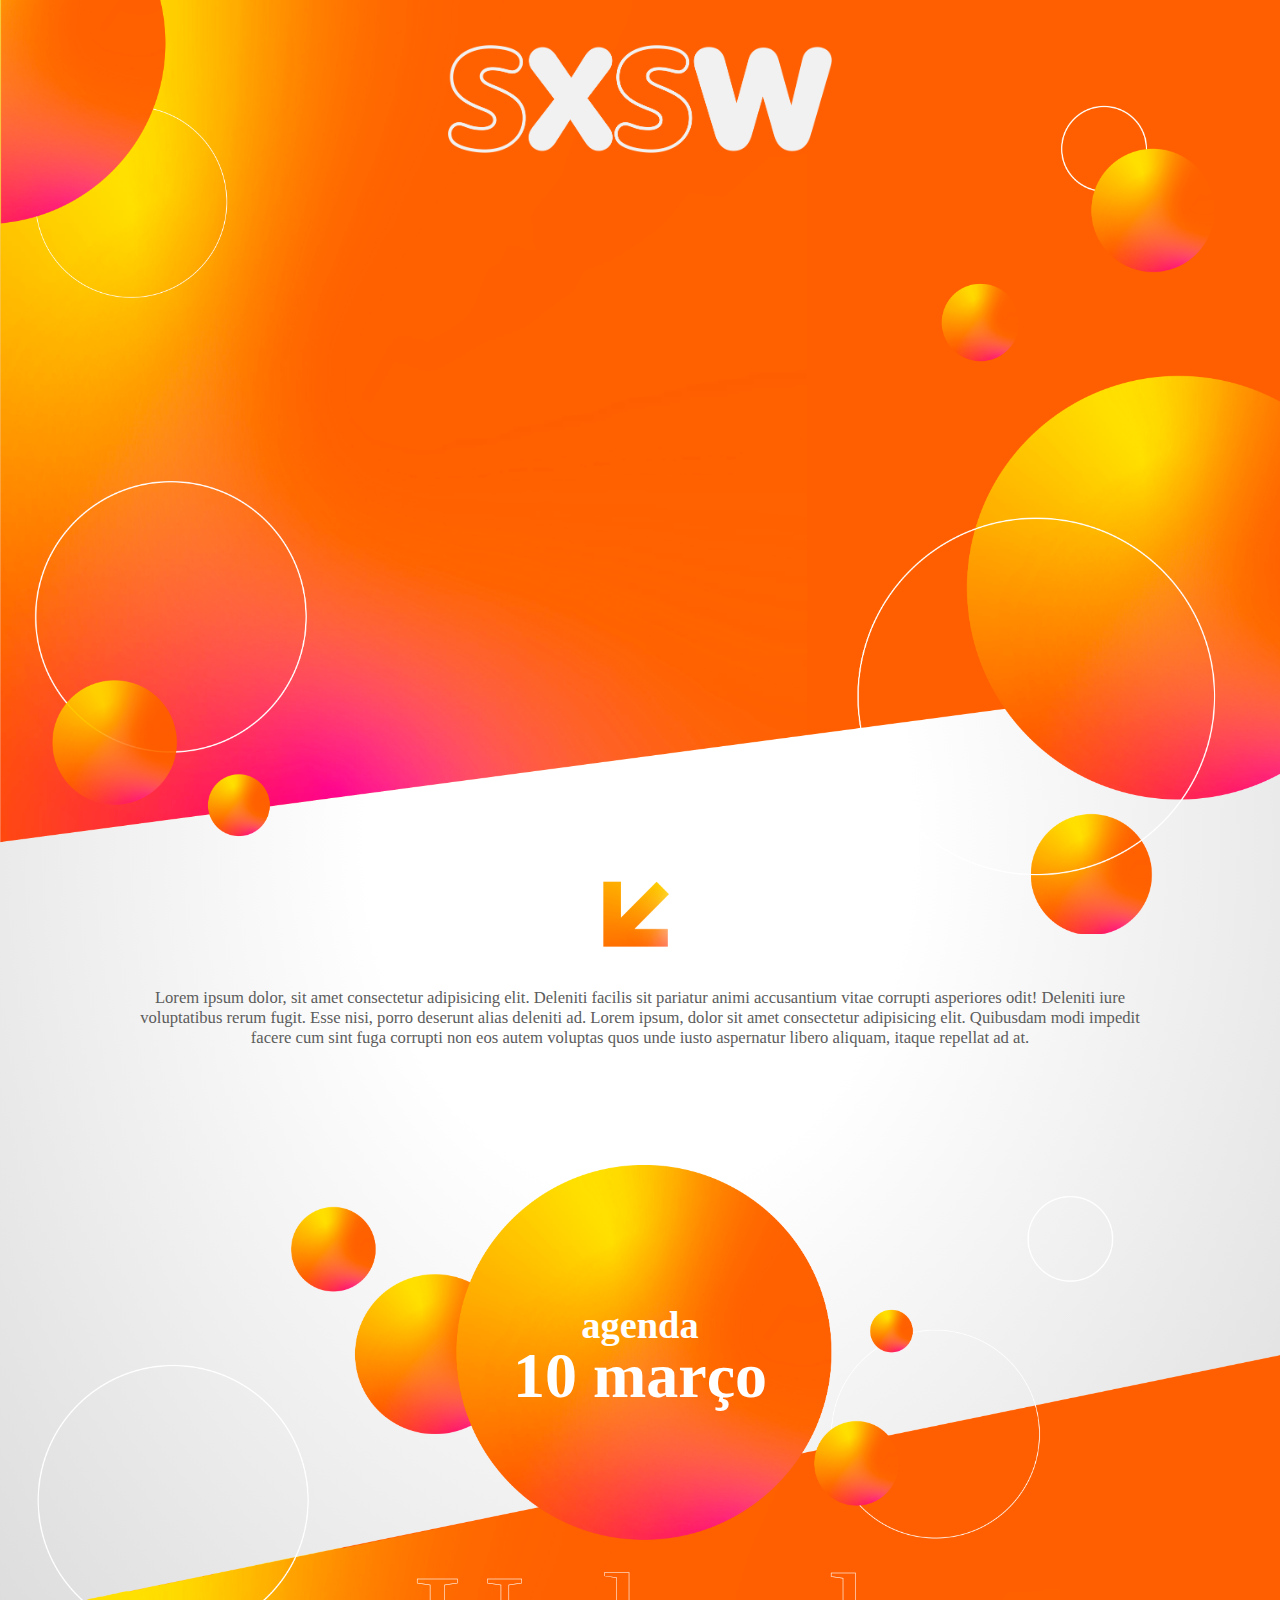
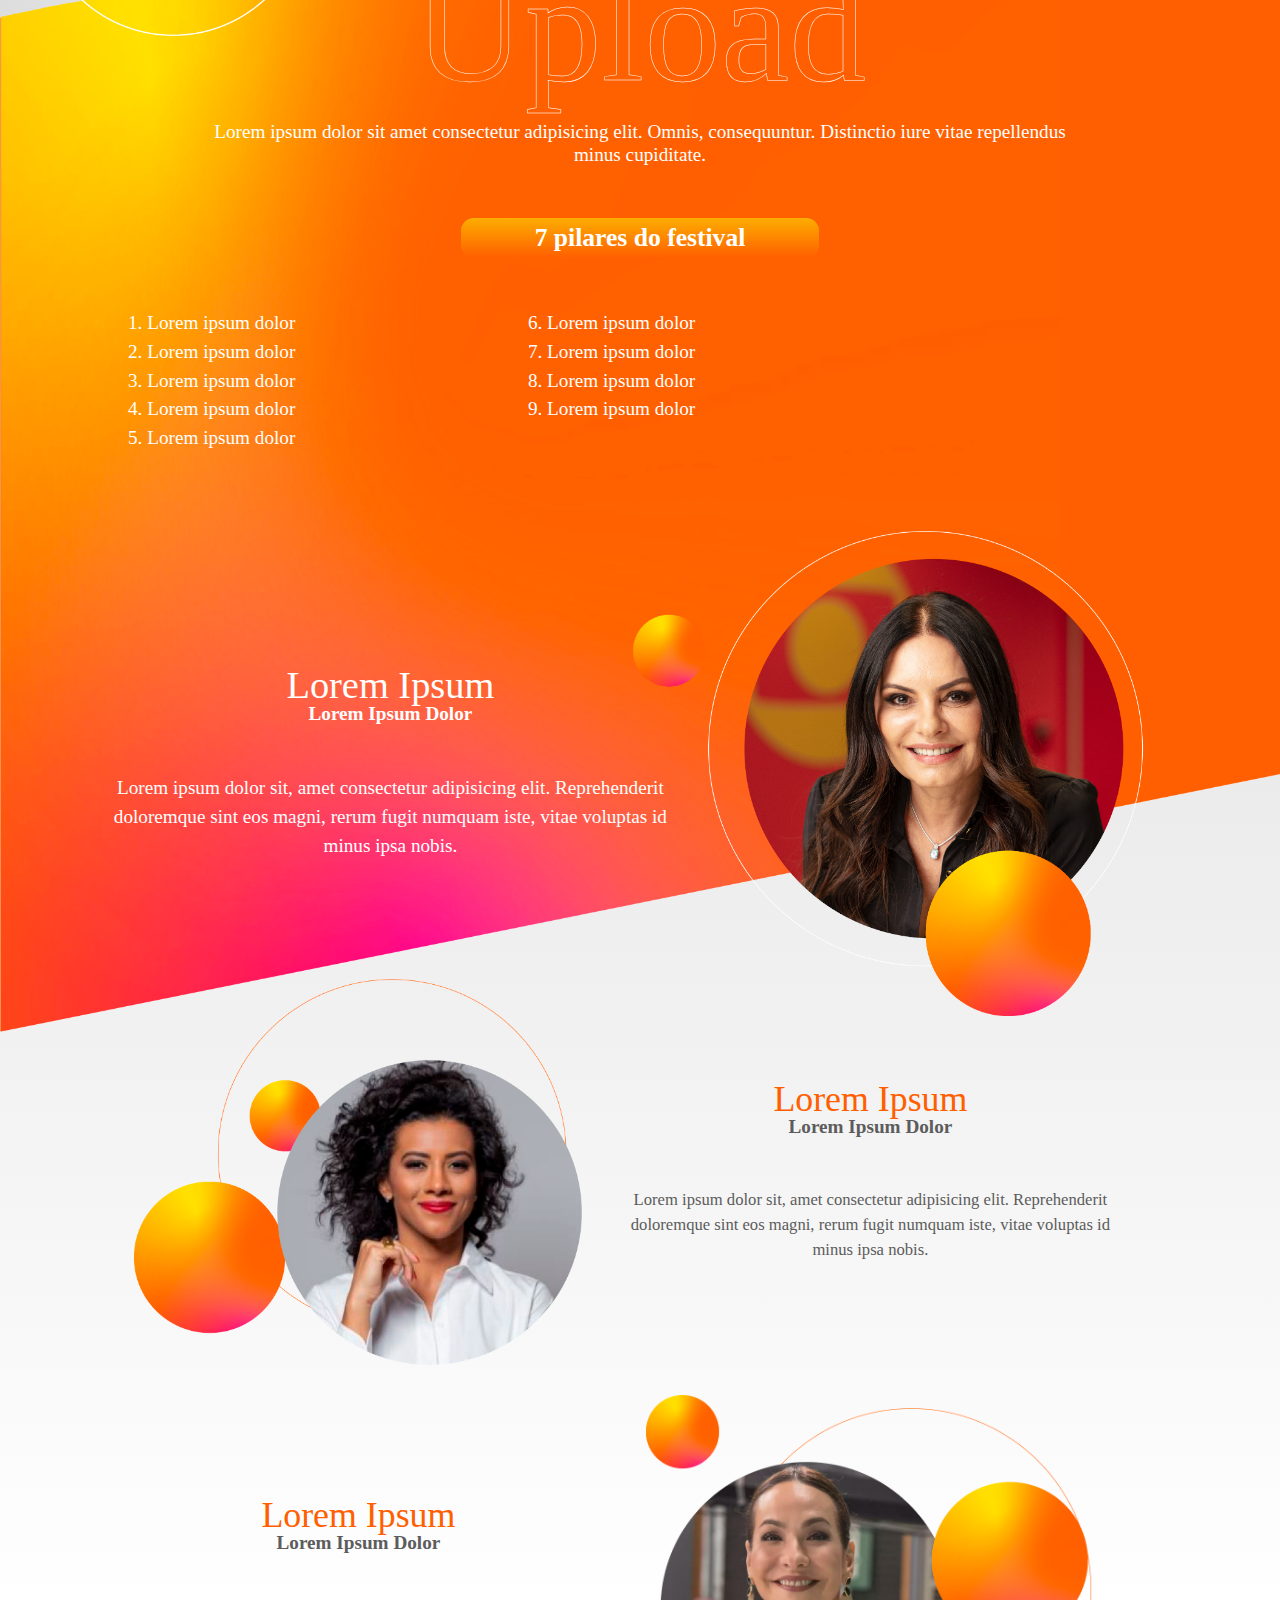
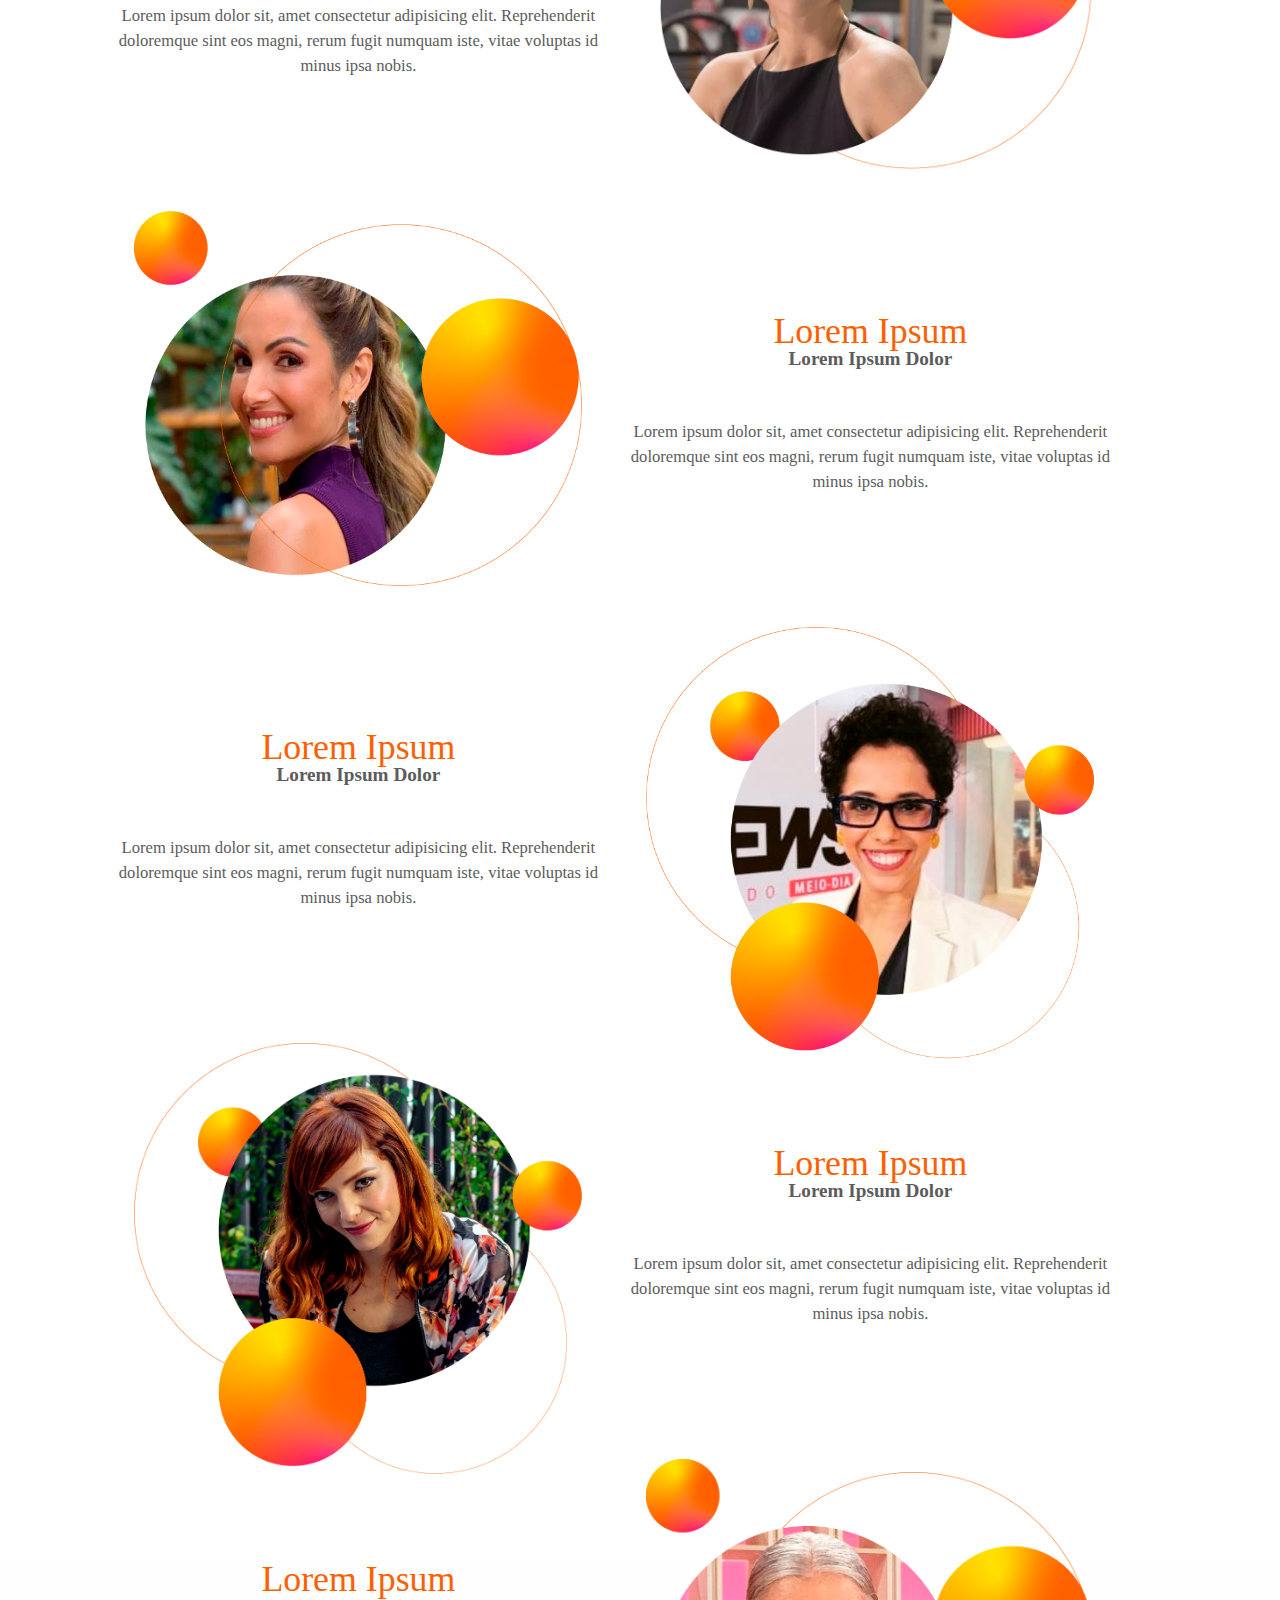
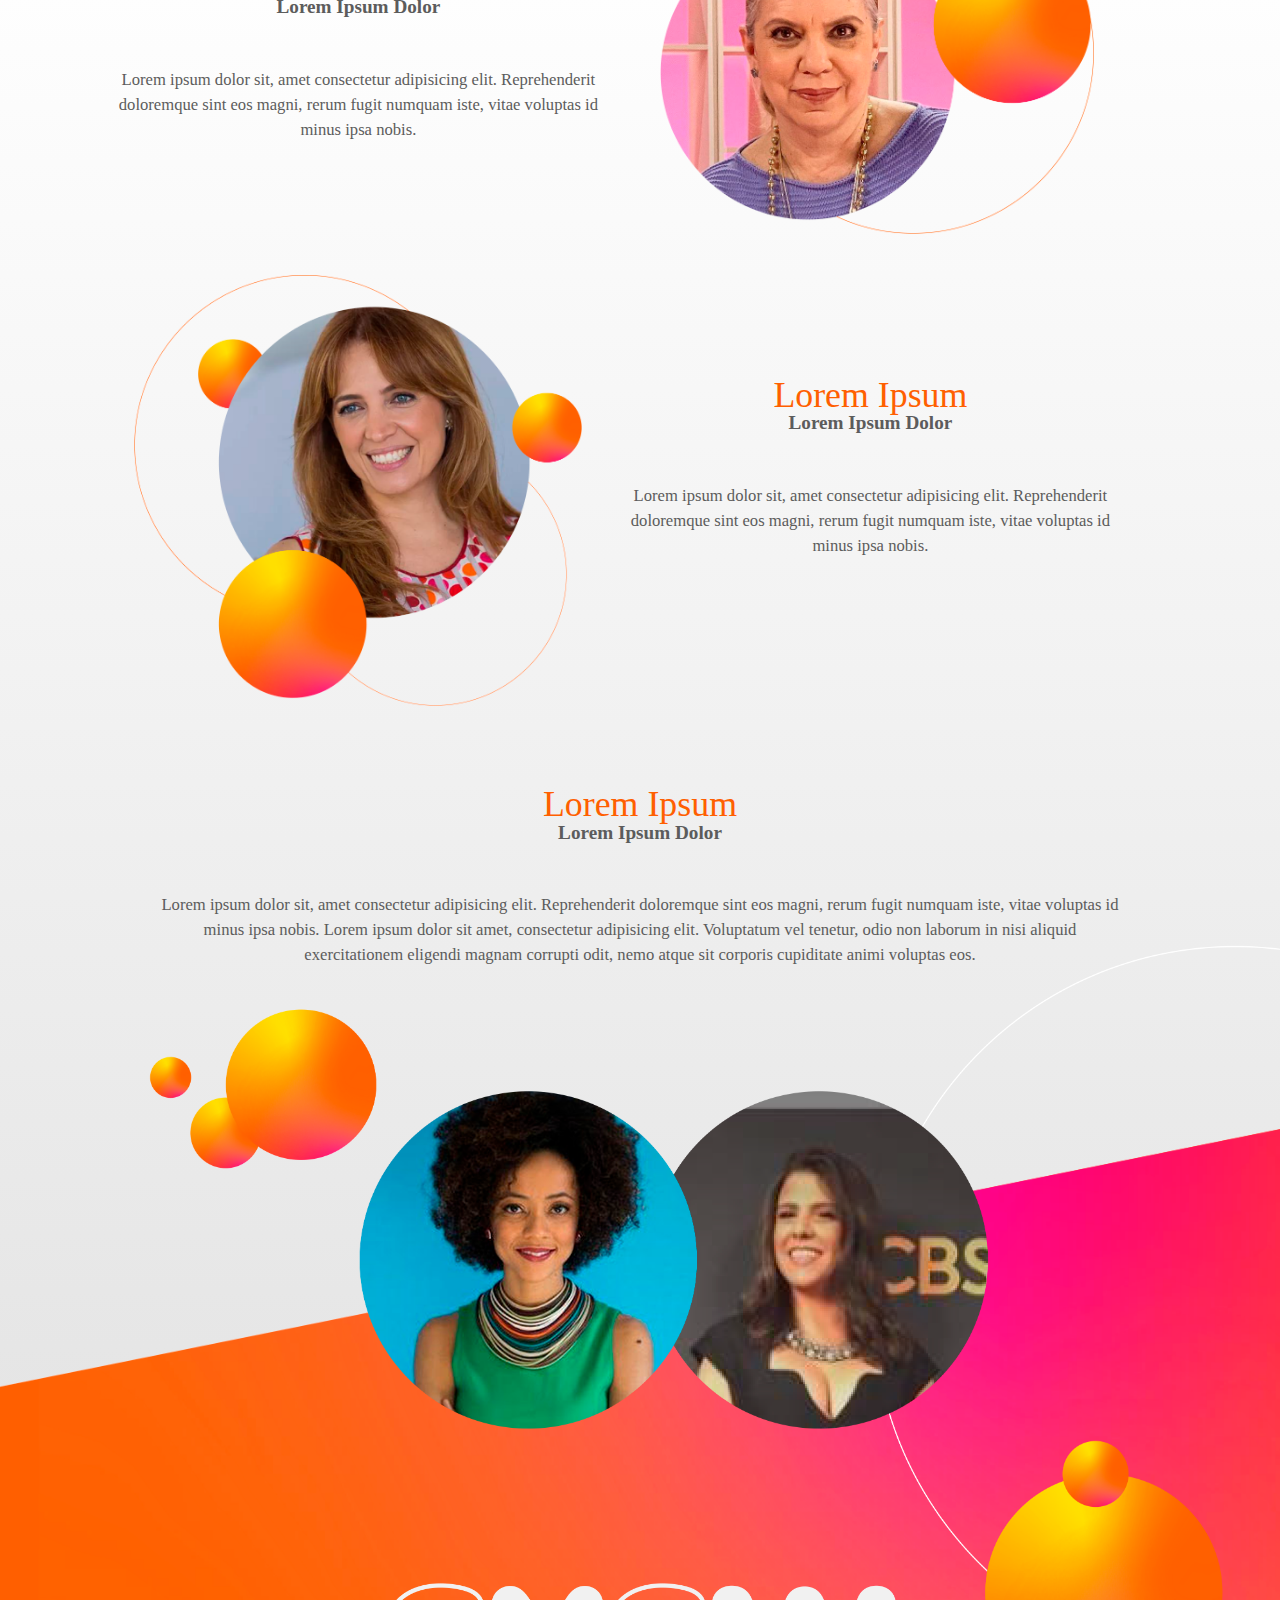
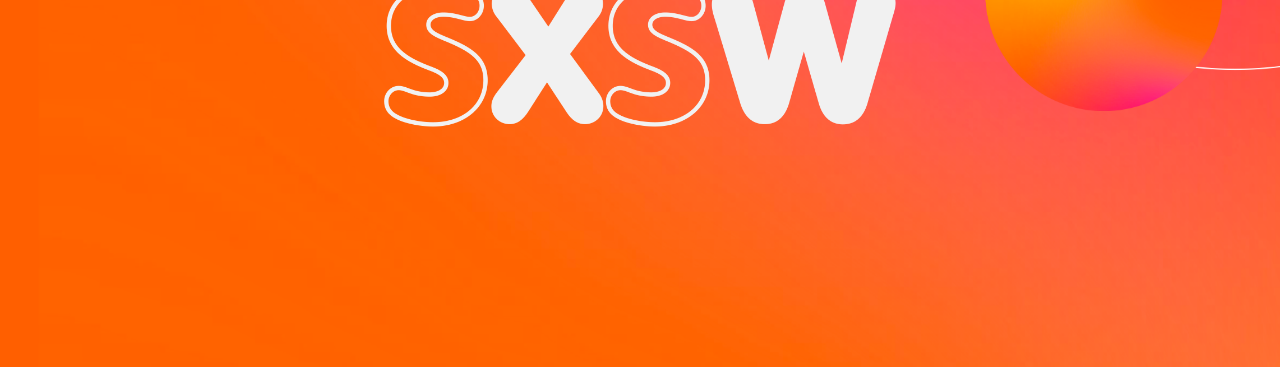
<file: index.html>
<!DOCTYPE html>
<html>
    <header>
        <meta charset="UTF-8">
        <title>SXSW</title>
        <meta name="author" content="Thiago Jose Farias">
        <meta name="description" content="Teste PRIMO">
        <meta name="viewport" content="width=device-width, initial-scale=1">  
        <link rel="stylesheet" href="./assets/css/style.css">
        <link rel="stylesheet" href="./assets/css/landpage.css">
    </header>
    <body>
        <div class="top_content">
            <head class="header">
                <div class="title">
                    <h1>
                        <img src="assets/img/logo__.png" alt="Logo SXSW" class="header__logo">
                    </h1>
                </div>
                <div class="vid_iframe">
                    <iframe src="https://www.youtube.com/embed/xfkyNR1iA1s" title="YouTube video player" frameborder="0" allow="accelerometer; autoplay; clipboard-write; encrypted-media; gyroscope; picture-in-picture" allowfullscreen></iframe>
                </div>
                <div class="background-h">
                </div>
            </head>
            
            <section class="description">
                <img class="arrow" src="assets/img/arrow_.png">
                <p>Lorem ipsum dolor, sit amet consectetur adipisicing elit. Deleniti facilis sit pariatur animi accusantium vitae corrupti asperiores odit! Deleniti iure voluptatibus rerum fugit. Esse nisi, porro deserunt alias deleniti ad. Lorem ipsum, dolor sit amet consectetur adipisicing elit. Quibusdam modi impedit facere cum sint fuga corrupti non eos autem voluptas quos unde iusto aspernatur libero aliquam, itaque repellat ad at.</p>
            </section>

            <div class="background-section-main">
            </div>
            <section class="schedule">
                <div class="schedule__text">
                    <h2>agenda</h2>
                    <h1>10 março</h1>
                </div>
                <div class="schedule__back">
                </div>
            </section>
        </div>

        <section class="upload">
            <div class="upload__title-description">
                <h1>Upload</h1>
                <p>Lorem ipsum dolor sit amet consectetur adipisicing elit. Omnis, consequuntur. Distinctio iure vitae repellendus minus cupiditate.</p>
            </div>
            <div class="seven-pillars">
                <h1 class="seven-pillars__title">7 pilares do festival</h1>
                <div class="seven-pillars__list">
                    <ol>
                        <li><p>Lorem ipsum dolor</p></li>
                        <li><p>Lorem ipsum dolor</p></li>
                        <li><p>Lorem ipsum dolor</p></li>
                        <li><p>Lorem ipsum dolor</p></li>
                        <li><p>Lorem ipsum dolor</p></li>
                        <li><p>Lorem ipsum dolor</p></li>
                        <li><p>Lorem ipsum dolor</p></li>
                        <li><p>Lorem ipsum dolor</p></li>
                        <li><p>Lorem ipsum dolor</p></li>
                    </ol>
                </div>
            </div>
        </section>
        
        <div class="bottom-content">
            <section class="people">
                <div class="people_articless">
                    <article class="people_article" style="margin-top: 2em;">
                        <div class="people__description1 people__description">
                            <h2 style="color: #fff;">Lorem Ipsum</h2>
                            <h3>Lorem Ipsum Dolor</h3>
                            <p>Lorem ipsum dolor sit, amet consectetur adipisicing elit. Reprehenderit doloremque sint eos magni, rerum fugit numquam iste, vitae voluptas id minus ipsa nobis.</p>
                        </div>
                        <div class="img-people">
                            <img class="people__img" alt="Persona" src="assets/img/people1psd.png" style="width: 100%; margin-bottom: 0;">
                            <img class="people__img_desktop" alt="Persona" src="assets/img/people1psd_desktop.png">
                        </div>
                        </article>

                    
                        <article class="people_article"">
                            <div class="people__description">
                                <h2>Lorem Ipsum</h2>
                                <h3>Lorem Ipsum Dolor</h3>
                                <p>Lorem ipsum dolor sit, amet consectetur adipisicing elit. Reprehenderit doloremque sint eos magni, rerum fugit numquam iste, vitae voluptas id minus ipsa nobis.</p>
                            </div>
                            <div class="img-people">
                                <img class="people__img2 people__img_at" alt="" src="assets/img/people2psd.png">
                                <img class="people__img2_desktop people__img_at img_p_desktop" alt="" src="assets/img/people2psd_desktop.png">
                            </div>
                        </article>
            
                        <article class="people_article" style="margin-top: 2em;">
                            <div class="people__description">
                                <h2>Lorem Ipsum</h2>
                                <h3>Lorem Ipsum Dolor</h3>
                                <p>Lorem ipsum dolor sit, amet consectetur adipisicing elit. Reprehenderit doloremque sint eos magni, rerum fugit numquam iste, vitae voluptas id minus ipsa nobis.</p>
                            </div>
                            <div class="img-people">
                                <img class="people__img3 people__img_at" alt="" src="assets/img/people3psd.png">
                            </div>
                        </article>
            
                        <article class="people_article" style="margin-top: 2em;">
                            <div class="people__description">
                                <h2>Lorem Ipsum</h2>
                                <h3>Lorem Ipsum Dolor</h3>
                                <p>Lorem ipsum dolor sit, amet consectetur adipisicing elit. Reprehenderit doloremque sint eos magni, rerum fugit numquam iste, vitae voluptas id minus ipsa nobis.</p>
                            </div>
                            <div class="img-people">
                                <img class="people__img4 people__img_at" alt="" src="assets/img/people4psd.png">
                                <img class="people__img4_desktop people__img_at img_p_desktop" alt="" src="assets/img/people4psd_desktop.png">
                            </div>
                        </article>
            
                        <article class="people_article" style="margin-top: 2em;">
                            <div class="people__description">
                                <h2>Lorem Ipsum</h2>
                                <h3>Lorem Ipsum Dolor</h3>
                                <p>Lorem ipsum dolor sit, amet consectetur adipisicing elit. Reprehenderit doloremque sint eos magni, rerum fugit numquam iste, vitae voluptas id minus ipsa nobis.</p>
                            </div>
                            <div class="img-people">
                                <img class="people__img5 people__img_at" alt="" src="assets/img/people5psd.png">
                                <img class="people__img5_desktop people__img_at img_p_desktop" alt="" src="assets/img/people5psd_desktop.png">
                            </div>
                        </article>
            
                        <article class="people_article" style="margin-top: 2em;">
                            <div class="people__description">
                                <h2>Lorem Ipsum</h2>
                                <h3>Lorem Ipsum Dolor</h3>
                                <p>Lorem ipsum dolor sit, amet consectetur adipisicing elit. Reprehenderit doloremque sint eos magni, rerum fugit numquam iste, vitae voluptas id minus ipsa nobis.</p>
                            </div>
                            <div class="img-people">
                            <img class="people__img6 people__img_at" alt="" src="assets/img/people6psd.png">
                        </div>
                        </article>
            
                        <article class="people_article" style="margin-top: 2em;">
                            <div class="people__description">
                                <h2>Lorem Ipsum</h2>
                                <h3>Lorem Ipsum Dolor</h3>
                                <p>Lorem ipsum dolor sit, amet consectetur adipisicing elit. Reprehenderit doloremque sint eos magni, rerum fugit numquam iste, vitae voluptas id minus ipsa nobis.</p>
                            </div>
                            <div class="img-people">
                            <img class="people__img7 people__img_at" alt="" src="assets/img/people7psd.png">
                        </div>
                        </article>
            
                        <article class="people_article people8" style="margin-top: 2em;">
                            <div class="people__description">
                                <h2>Lorem Ipsum</h2>
                                <h3>Lorem Ipsum Dolor</h3>
                                <p>Lorem ipsum dolor sit, amet consectetur adipisicing elit. Reprehenderit doloremque sint eos magni, rerum fugit numquam iste, vitae voluptas id minus ipsa nobis.</p>
                            </div>
                            <div class="img-people">
                            <img class="people__img8 people__img_at" alt="" src="assets/img/people8psd.png">
                        </div>
                        </article>
                </div>
            </section>

            <div class="footer_content">
                <article class="footer_content__description  people__description">
                    <h2>Lorem Ipsum</h2>
                    <h3>Lorem Ipsum Dolor</h3>
                    <p>Lorem ipsum dolor sit, amet consectetur adipisicing elit. Reprehenderit doloremque sint eos magni, rerum fugit numquam iste, vitae voluptas id minus ipsa nobis. Lorem ipsum dolor sit amet, consectetur adipisicing elit. Voluptatum vel tenetur, odio non laborum in nisi aliquid exercitationem eligendi magnam corrupti odit, nemo atque sit corporis cupiditate animi voluptas eos.</p>
                </article>
                <article class="footer-description">
                    <img src="assets/img/people9psd.png" class="footer-description__img" alt="">
                    <img src="assets/img/people9psd_desktop.png" class="footer-description__img2" alt="">
                </article>
                <footer>
                    <h1>
                        <img src="assets/img/logo__.png" alt="Logo SXSW" class="footer__logo">
                    </h1>
                    <div class="background-footer">
                    </div>
                </footer>
            </div>
        </div>
        
    </body>
</html>
</file>
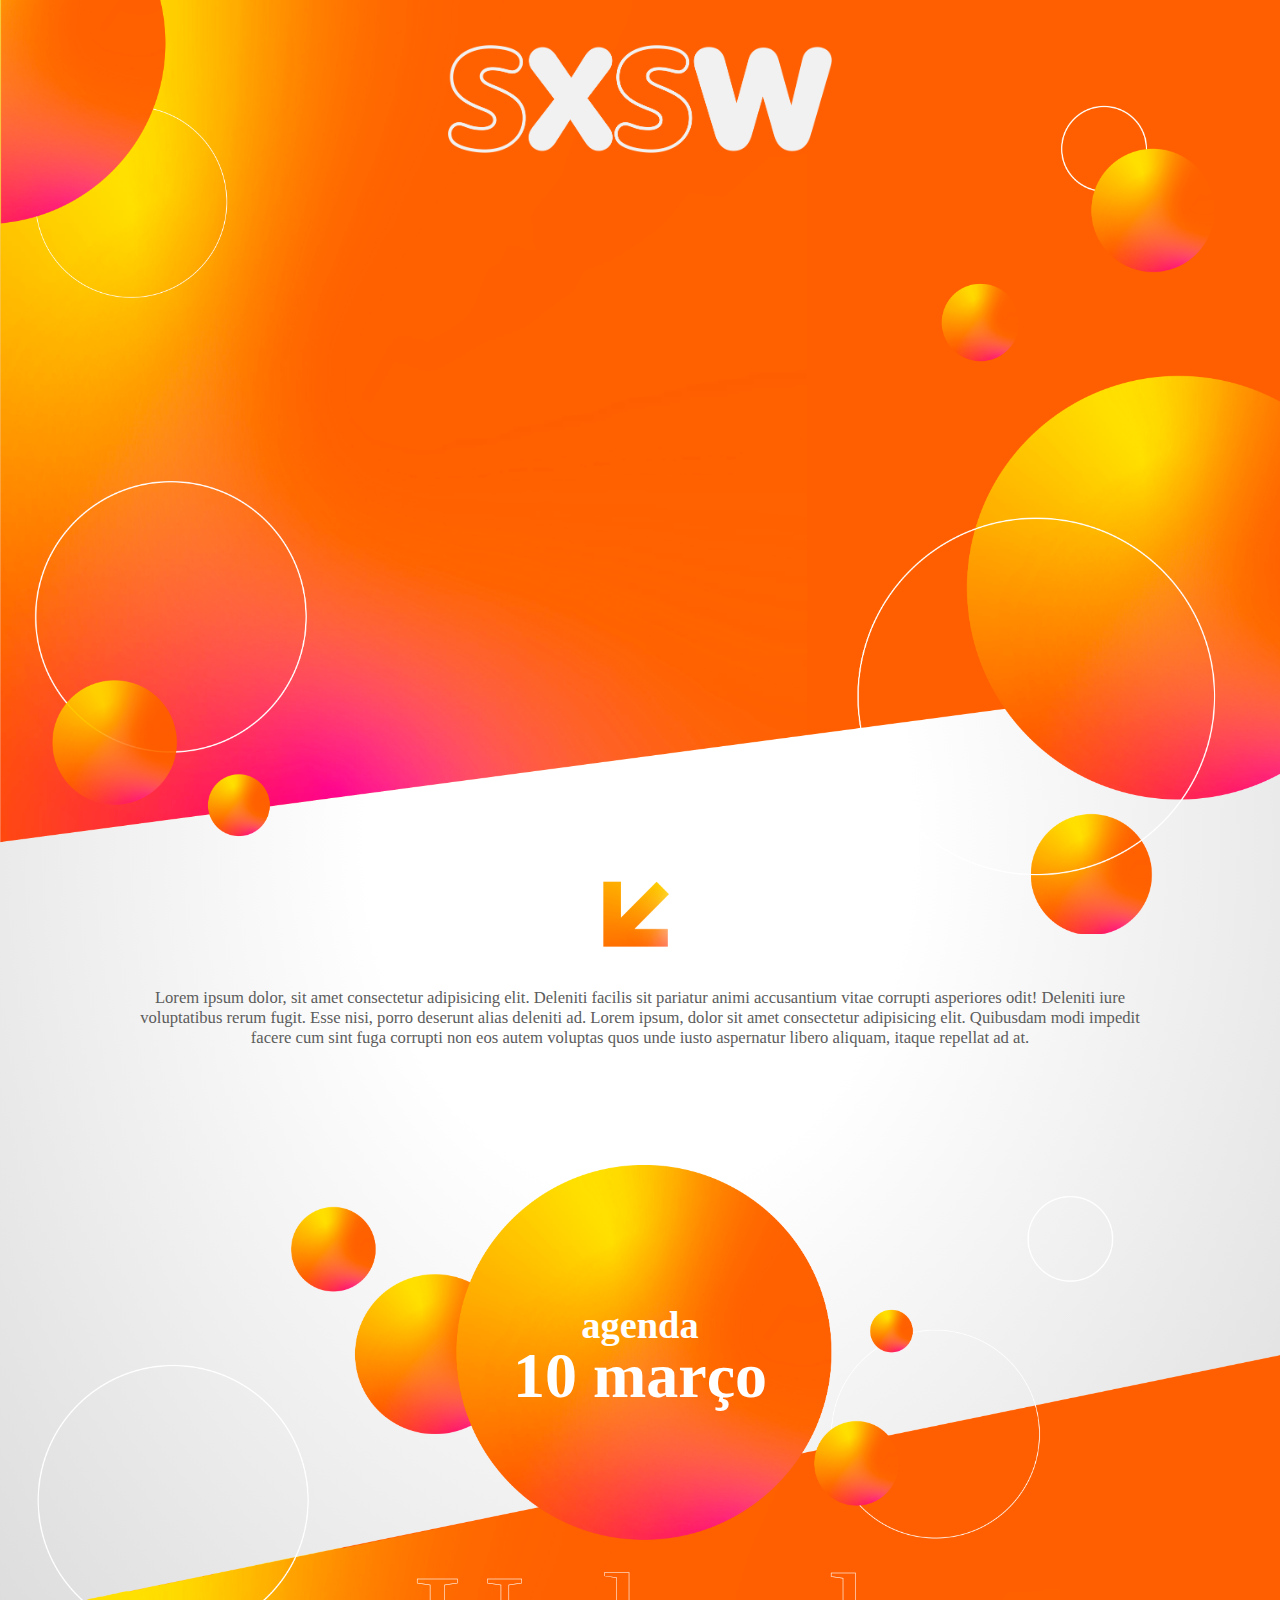
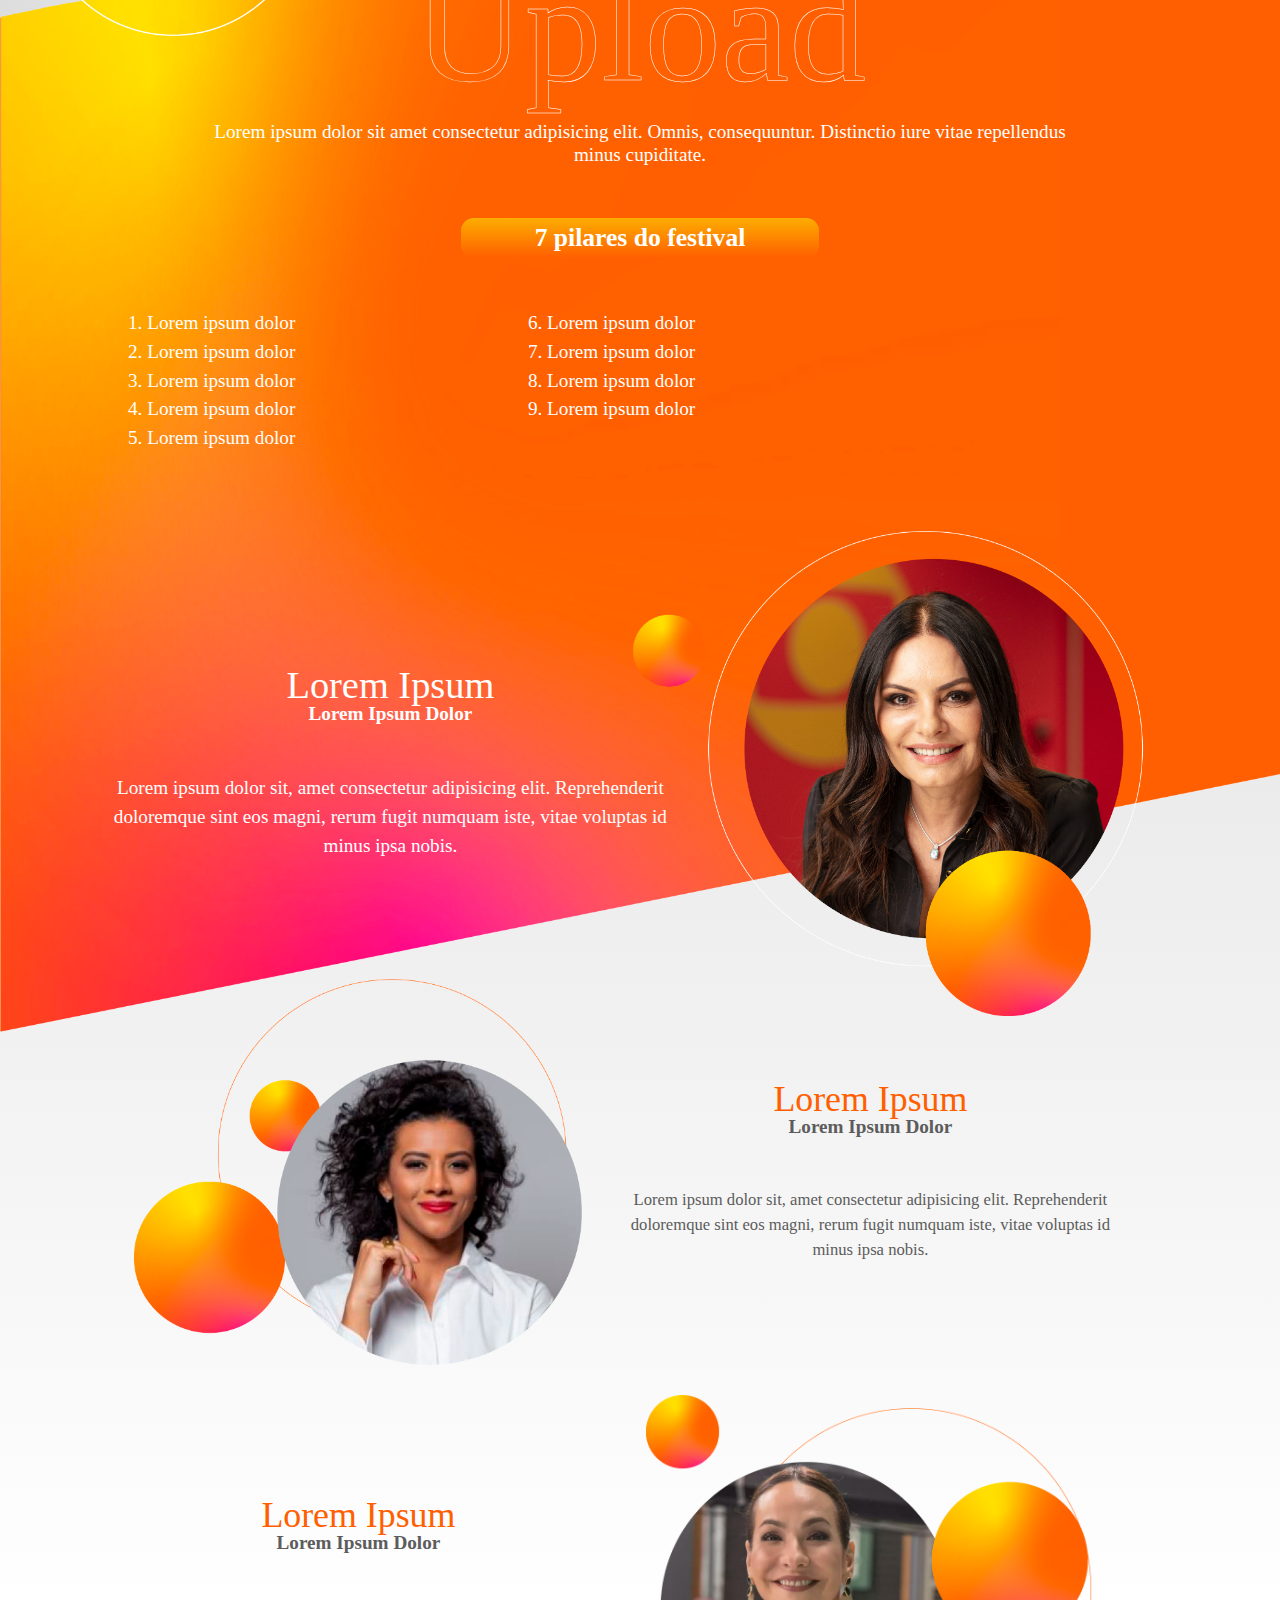
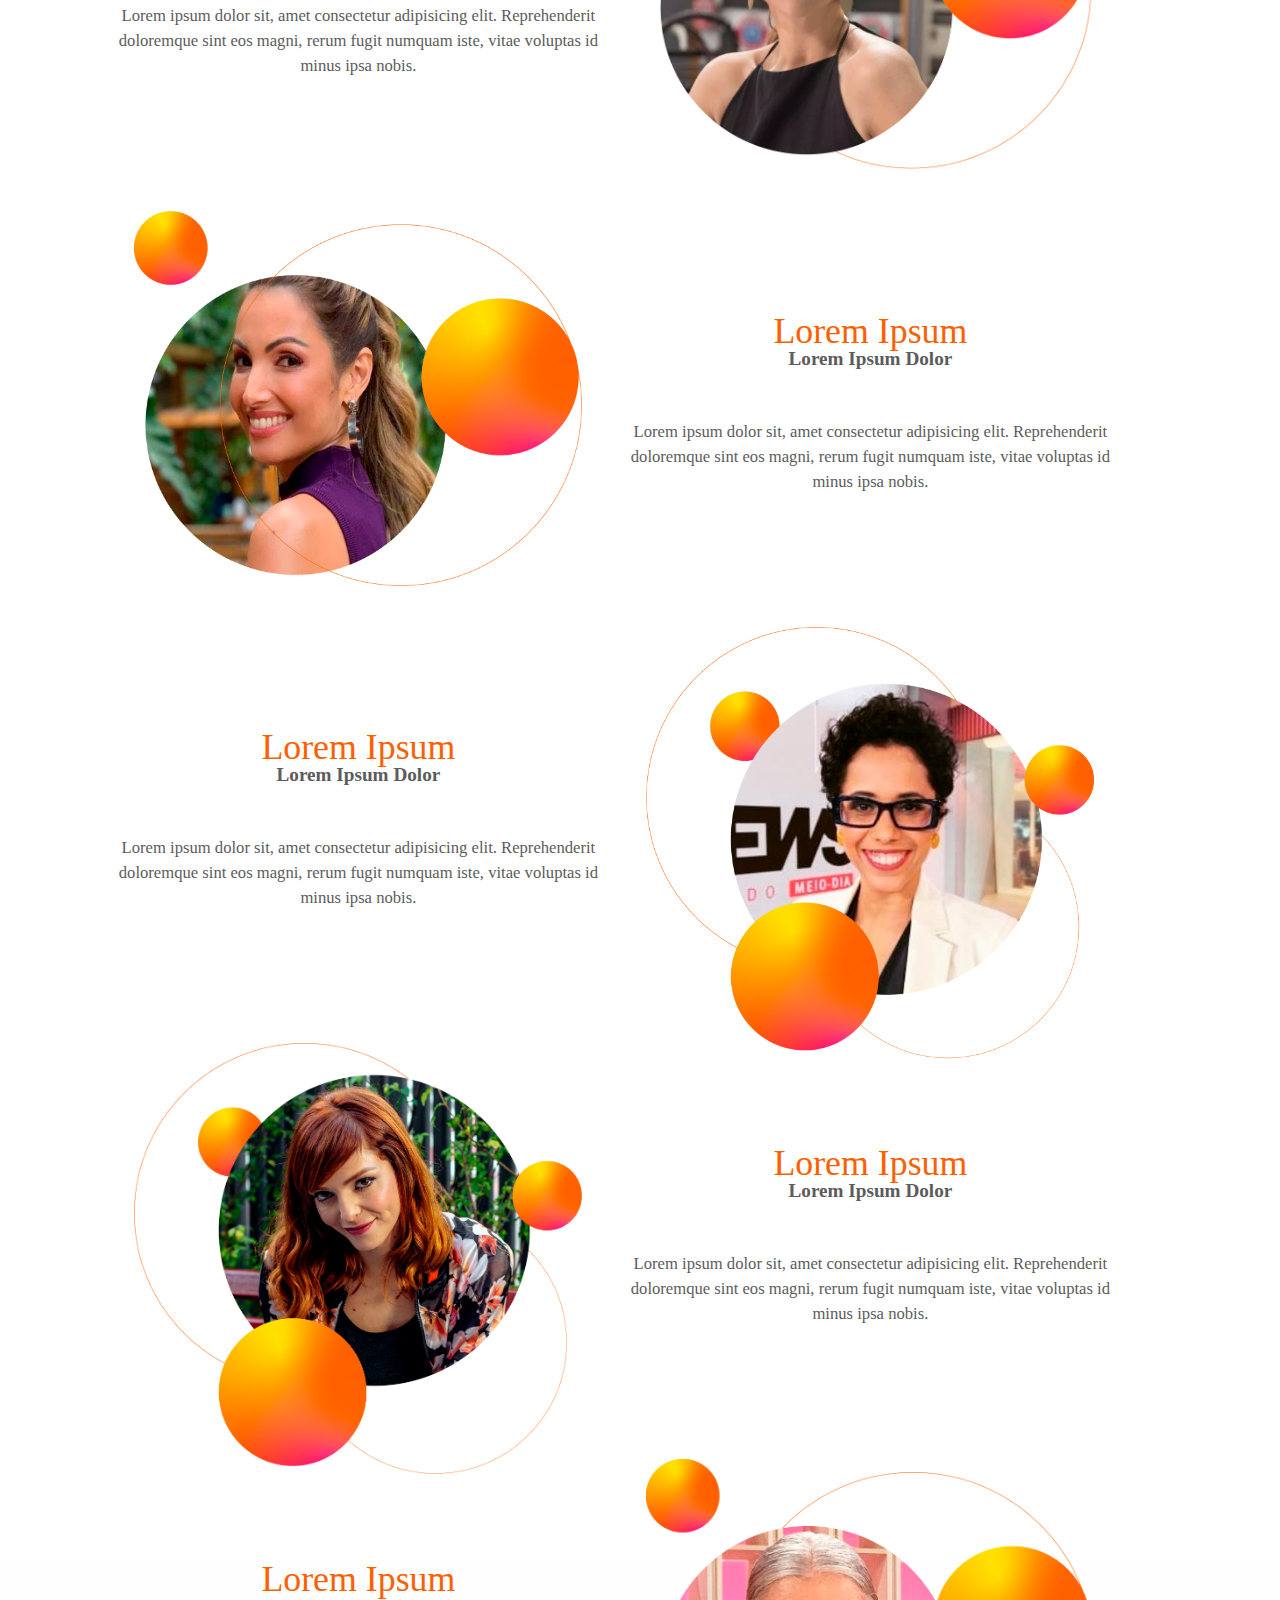
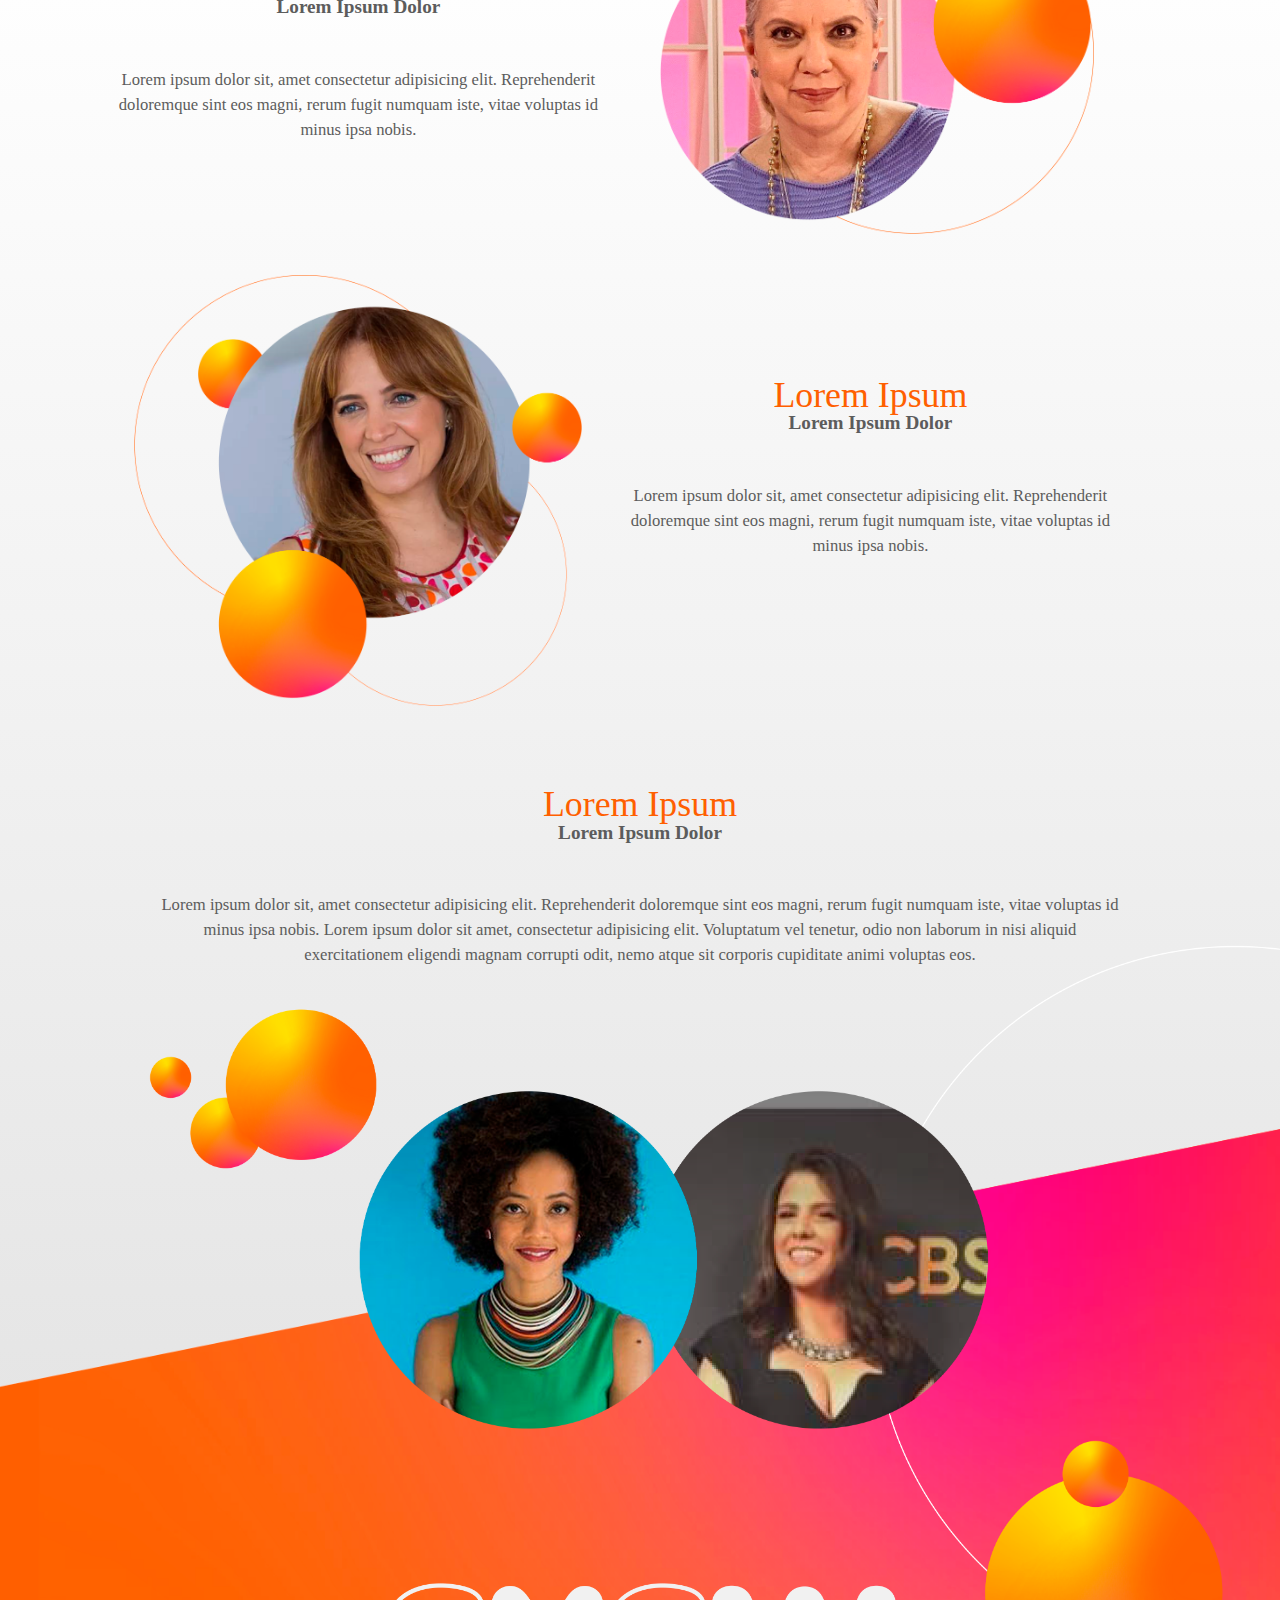
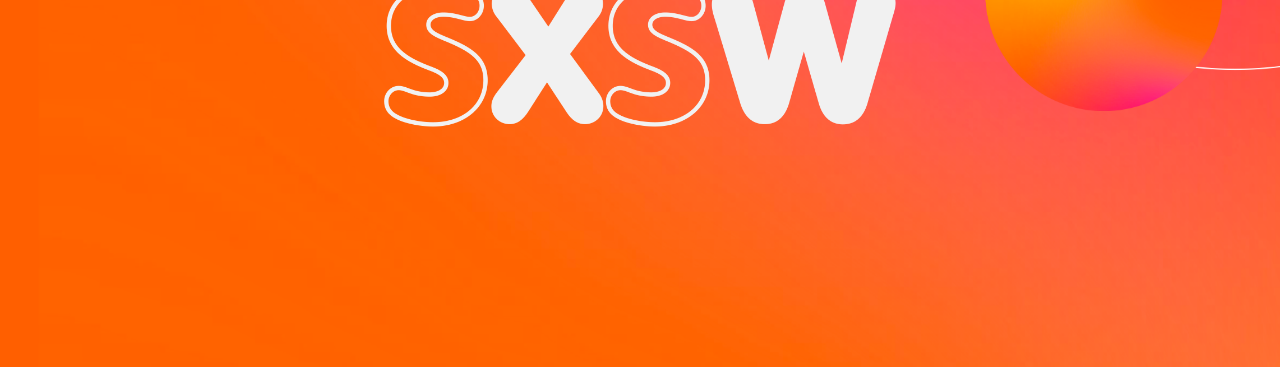
<file: landpage.html>
<!DOCTYPE html>
<html>
    <header>
        <meta charset="UTF-8">
        <title>SXSW</title>
        <meta name="author" content="Thiago Jose Farias">
        <meta name="description" content="Teste PRIMO">
        <meta name="viewport" content="width=device-width, initial-scale=1">  
        <link rel="stylesheet" href="./assets/css/style.css">
        <link rel="stylesheet" href="./assets/css/landpage.css">
    </header>
    <body>
        <div class="top_content">
            <head class="header">
                <div class="title">
                    <h1>
                        <img src="assets/img/logo__.png" alt="Logo SXSW" class="header__logo">
                    </h1>
                </div>
                <div class="vid_iframe">
                    <iframe src="https://www.youtube.com/embed/xfkyNR1iA1s" title="YouTube video player" frameborder="0" allow="accelerometer; autoplay; clipboard-write; encrypted-media; gyroscope; picture-in-picture" allowfullscreen></iframe>
                </div>
                <div class="background-h">
                </div>
            </head>
            
            <section class="description">
                <img class="arrow" src="assets/img/arrow_.png">
                <p>Lorem ipsum dolor, sit amet consectetur adipisicing elit. Deleniti facilis sit pariatur animi accusantium vitae corrupti asperiores odit! Deleniti iure voluptatibus rerum fugit. Esse nisi, porro deserunt alias deleniti ad. Lorem ipsum, dolor sit amet consectetur adipisicing elit. Quibusdam modi impedit facere cum sint fuga corrupti non eos autem voluptas quos unde iusto aspernatur libero aliquam, itaque repellat ad at.</p>
            </section>

            <div class="background-section-main">
            </div>
            <section class="schedule">
                <div class="schedule__text">
                    <h2>agenda</h2>
                    <h1>10 março</h1>
                </div>
                <div class="schedule__back">
                </div>
            </section>
        </div>

        <section class="upload">
            <div class="upload__title-description">
                <h1>Upload</h1>
                <p>Lorem ipsum dolor sit amet consectetur adipisicing elit. Omnis, consequuntur. Distinctio iure vitae repellendus minus cupiditate.</p>
            </div>
            <div class="seven-pillars">
                <h1 class="seven-pillars__title">7 pilares do festival</h1>
                <div class="seven-pillars__list">
                    <ol>
                        <li><p>Lorem ipsum dolor</p></li>
                        <li><p>Lorem ipsum dolor</p></li>
                        <li><p>Lorem ipsum dolor</p></li>
                        <li><p>Lorem ipsum dolor</p></li>
                        <li><p>Lorem ipsum dolor</p></li>
                        <li><p>Lorem ipsum dolor</p></li>
                        <li><p>Lorem ipsum dolor</p></li>
                        <li><p>Lorem ipsum dolor</p></li>
                        <li><p>Lorem ipsum dolor</p></li>
                    </ol>
                </div>
            </div>
        </section>
        
        <div class="bottom-content">
            <section class="people">
                <div class="people_articless">
                    <article class="people_article" style="margin-top: 2em;">
                        <div class="people__description1 people__description">
                            <h2 style="color: #fff;">Lorem Ipsum</h2>
                            <h3>Lorem Ipsum Dolor</h3>
                            <p>Lorem ipsum dolor sit, amet consectetur adipisicing elit. Reprehenderit doloremque sint eos magni, rerum fugit numquam iste, vitae voluptas id minus ipsa nobis.</p>
                        </div>
                        <div class="img-people">
                            <img class="people__img" alt="Persona" src="assets/img/people1psd.png" style="width: 100%; margin-bottom: 0;">
                            <img class="people__img_desktop" alt="Persona" src="assets/img/people1psd_desktop.png">
                        </div>
                        </article>

                    
                        <article class="people_article"">
                            <div class="people__description">
                                <h2>Lorem Ipsum</h2>
                                <h3>Lorem Ipsum Dolor</h3>
                                <p>Lorem ipsum dolor sit, amet consectetur adipisicing elit. Reprehenderit doloremque sint eos magni, rerum fugit numquam iste, vitae voluptas id minus ipsa nobis.</p>
                            </div>
                            <div class="img-people">
                                <img class="people__img2 people__img_at" alt="" src="assets/img/people2psd.png">
                                <img class="people__img2_desktop people__img_at img_p_desktop" alt="" src="assets/img/people2psd_desktop.png">
                            </div>
                        </article>
            
                        <article class="people_article" style="margin-top: 2em;">
                            <div class="people__description">
                                <h2>Lorem Ipsum</h2>
                                <h3>Lorem Ipsum Dolor</h3>
                                <p>Lorem ipsum dolor sit, amet consectetur adipisicing elit. Reprehenderit doloremque sint eos magni, rerum fugit numquam iste, vitae voluptas id minus ipsa nobis.</p>
                            </div>
                            <div class="img-people">
                                <img class="people__img3 people__img_at" alt="" src="assets/img/people3psd.png">
                            </div>
                        </article>
            
                        <article class="people_article" style="margin-top: 2em;">
                            <div class="people__description">
                                <h2>Lorem Ipsum</h2>
                                <h3>Lorem Ipsum Dolor</h3>
                                <p>Lorem ipsum dolor sit, amet consectetur adipisicing elit. Reprehenderit doloremque sint eos magni, rerum fugit numquam iste, vitae voluptas id minus ipsa nobis.</p>
                            </div>
                            <div class="img-people">
                                <img class="people__img4 people__img_at" alt="" src="assets/img/people4psd.png">
                                <img class="people__img4_desktop people__img_at img_p_desktop" alt="" src="assets/img/people4psd_desktop.png">
                            </div>
                        </article>
            
                        <article class="people_article" style="margin-top: 2em;">
                            <div class="people__description">
                                <h2>Lorem Ipsum</h2>
                                <h3>Lorem Ipsum Dolor</h3>
                                <p>Lorem ipsum dolor sit, amet consectetur adipisicing elit. Reprehenderit doloremque sint eos magni, rerum fugit numquam iste, vitae voluptas id minus ipsa nobis.</p>
                            </div>
                            <div class="img-people">
                                <img class="people__img5 people__img_at" alt="" src="assets/img/people5psd.png">
                                <img class="people__img5_desktop people__img_at img_p_desktop" alt="" src="assets/img/people5psd_desktop.png">
                            </div>
                        </article>
            
                        <article class="people_article" style="margin-top: 2em;">
                            <div class="people__description">
                                <h2>Lorem Ipsum</h2>
                                <h3>Lorem Ipsum Dolor</h3>
                                <p>Lorem ipsum dolor sit, amet consectetur adipisicing elit. Reprehenderit doloremque sint eos magni, rerum fugit numquam iste, vitae voluptas id minus ipsa nobis.</p>
                            </div>
                            <div class="img-people">
                            <img class="people__img6 people__img_at" alt="" src="assets/img/people6psd.png">
                        </div>
                        </article>
            
                        <article class="people_article" style="margin-top: 2em;">
                            <div class="people__description">
                                <h2>Lorem Ipsum</h2>
                                <h3>Lorem Ipsum Dolor</h3>
                                <p>Lorem ipsum dolor sit, amet consectetur adipisicing elit. Reprehenderit doloremque sint eos magni, rerum fugit numquam iste, vitae voluptas id minus ipsa nobis.</p>
                            </div>
                            <div class="img-people">
                            <img class="people__img7 people__img_at" alt="" src="assets/img/people7psd.png">
                        </div>
                        </article>
            
                        <article class="people_article people8" style="margin-top: 2em;">
                            <div class="people__description">
                                <h2>Lorem Ipsum</h2>
                                <h3>Lorem Ipsum Dolor</h3>
                                <p>Lorem ipsum dolor sit, amet consectetur adipisicing elit. Reprehenderit doloremque sint eos magni, rerum fugit numquam iste, vitae voluptas id minus ipsa nobis.</p>
                            </div>
                            <div class="img-people">
                            <img class="people__img8 people__img_at" alt="" src="assets/img/people8psd.png">
                        </div>
                        </article>
                </div>
            </section>

            <div class="footer_content">
                <article class="footer_content__description  people__description">
                    <h2>Lorem Ipsum</h2>
                    <h3>Lorem Ipsum Dolor</h3>
                    <p>Lorem ipsum dolor sit, amet consectetur adipisicing elit. Reprehenderit doloremque sint eos magni, rerum fugit numquam iste, vitae voluptas id minus ipsa nobis. Lorem ipsum dolor sit amet, consectetur adipisicing elit. Voluptatum vel tenetur, odio non laborum in nisi aliquid exercitationem eligendi magnam corrupti odit, nemo atque sit corporis cupiditate animi voluptas eos.</p>
                </article>
                <article class="footer-description">
                    <img src="assets/img/people9psd.png" class="footer-description__img" alt="">
                    <img src="assets/img/people9psd_desktop.png" class="footer-description__img2" alt="">
                </article>
                <footer>
                    <h1>
                        <img src="assets/img/logo__.png" alt="Logo SXSW" class="footer__logo">
                    </h1>
                    <div class="background-footer">
                    </div>
                </footer>
            </div>
        </div>
        
    </body>
</html>
</file>
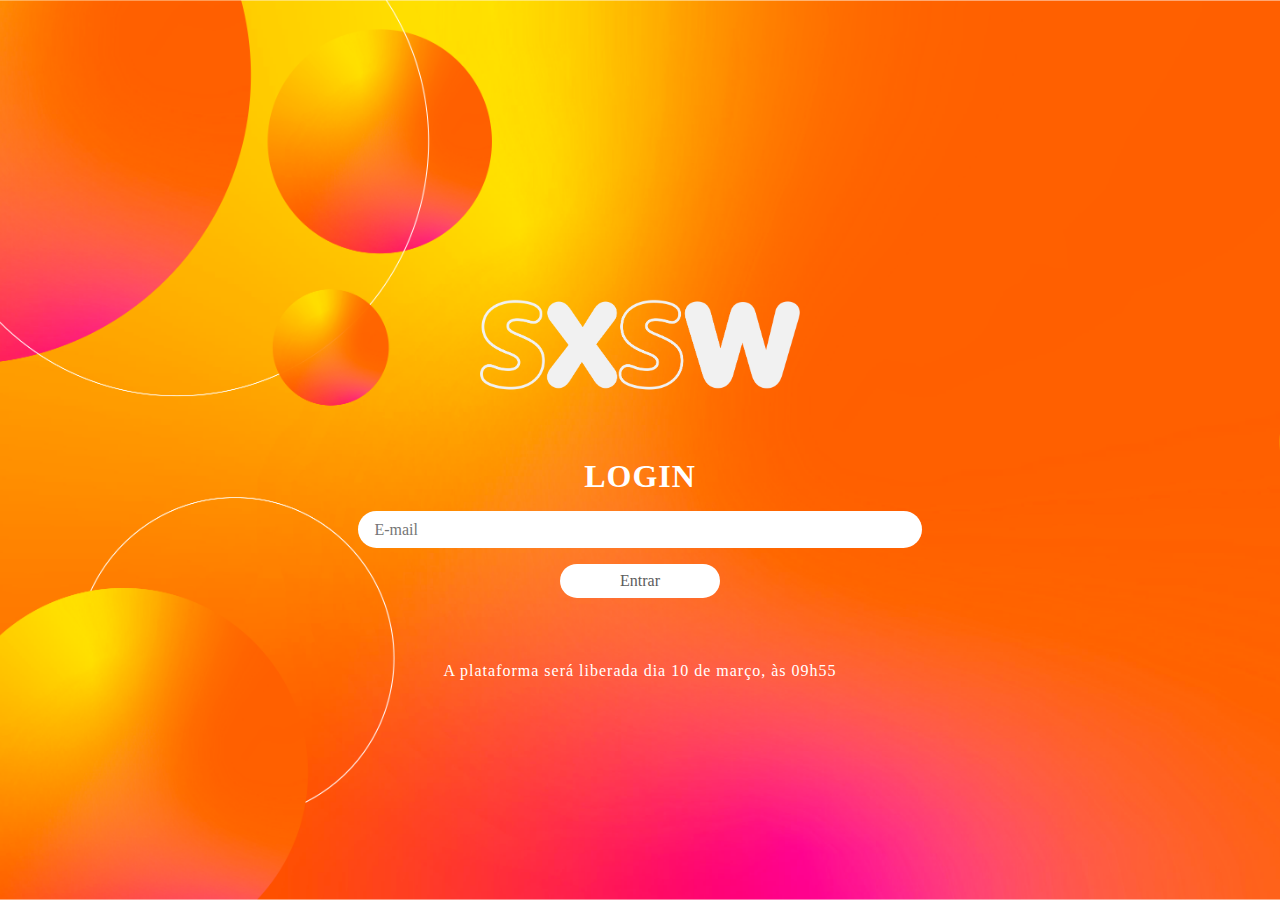
<file: login.html>
<!doctype html>
<html>
    <header>
        <meta charset="UTF-8">
        <title>SXSW - Login</title>
        <meta name="author" content="Thiago Jose Farias">
        <meta name="description" content="Página de login - Teste PRIMO">
        <meta name="viewport" content="width=device-width, initial-scale=1">  
        <link rel="stylesheet" href="./assets/css/style.css">
        <link rel="stylesheet" href="./assets/css/login.css">
    </header>
    <body>

        <div class="container">
            <head class="header">
                <div class="header__logo">
                    <img class="img_logo" src="assets/img/logo__.png" alt="Logo SXSW">
                </div>
            </head>
    
            <section class="form-login">
                <form class="form-login__form" method="POST" action="#">
                    <h1>LOGIN</h1>
                    <input type="email" placeholder="E-mail" class="form__input-email">
                    <input type="submit" value="Entrar" class="form__btn-submit">
                </form>
            </section>
    
            <article class="bottom-text">
                <p>A plataforma será liberada dia 10 de março, às 09h55</p>
            </article>
        </div>
    </body>
</html>
</file>
<file: assets/css/style.css>
* {margin: 0; padding: 0; font-family: Globotipo Rounded; box-sizing: border-box;}
</file>
<file: assets/css/landpage.css>
/* HEADER */
img {
    width: 100%;
}

.title {
    position: absolute;
    z-index: 3;
    color: white;
    font-size: 12vw;
    margin-top: 12vw;
    text-align: center;
    width: 100%;
}
.header__logo {
    width: 50vw;
}
.vid_iframe {
    position: absolute;
    width: 90%;
    margin: 40% 0 0 10%;
    box-sizing: border-box;
}
.vid_iframe iframe {
    width: 90%;
    height: 65vw;
}
.background-h {
    width: 100%;
    height: 168vw;
    background-image: url(../img/background_header.png);
    background-size: 100%;
    background-repeat: no-repeat;
    /* border-style: solid;
    border-color: #fdad00 #5c5c5c transparent #ff5f00;
    border-width: 0 0 70px 350px; */
}
.background-h_img img{
    width: 100%;
}
/* DESCRIPTION */
.description {
    padding: 2em;
    text-align: center;
}
.arrow {
    width: 12vw;
}
.description p {
    color: #5c5c5c;
    font-size: 4vw;
}

/* SCHEDULE */
.schedule {
    position: relative;
}
.schedule__text {
    position: absolute;
    color: #fff;
    margin: 32vw 0 0 0;
    text-align: center;
    line-height: 1;
    width: 100%;
}
.schedule__text h2 {
    font-family: Globotipo Rounded Light;
    font-size: 6vw;
}
.schedule__text h1 {
    font-family: Globotipo Rounded Black;
    font-size: 8vw;
}
.schedule__back {
    width: 100%;
    height: 67vw;
    background-image: url(../img/background_schedule.png);
    background-repeat: no-repeat;
    background-size: 100%;

}
.background-section-main {
    width: 100%;
    height: 300vw;
    position: absolute;
    margin-top: 30vw;
    background-image: url(../img/background_section_main.png);
    background-size: 100vw;
    background-repeat: no-repeat;
    /* box-sizing: border-box;
    border-style: solid;
    border-color: #fdad00 #ff5f00 #fdad00 #ff5f00;
    border-width: 80px 200px 80px 200px; */
}

/* UPLOAD */
.upload {
    position: relative;
    margin-top: -2vw;
}
.upload__title-description {
    text-align: center;
    color: #fff;
    padding: 0 1em;
    line-height: 1.2;
    margin-bottom: 1em;
}
.upload__title-description h1 {
    color: transparent;
    font-size: 20vw;
    -webkit-text-stroke-width: 0.1px;
    -webkit-text-stroke-color: #fff;
    font-weight: 400;
}
.upload__title-description p {
    font-size: 3.5vw;
}

.seven-pillars {
    padding: 0 20%;
    position: relative;
    height: 40vw;
}
.seven-pillars__title {
    display: block;
    background: linear-gradient(#fdad00,#ff5f00);
    text-align: center;
    color: #fff;
    padding: 0.4em;
    font-size: 4vw;
    border-radius: 2vw;
}
.seven-pillars ol {
    color: #fff;
    width: 100%;
    columns: 1;
    margin-top: 4vw;
    font-weight: 400;
    line-height: 1.5;
    font-size: 3.4vw;
}

/* PEOPLE */
.people {
    position: relative;
    text-align: center;
}
.people__description {
    width: 100%;
    color: #5c5c5c;
    padding: 0 1em;
}
.people__description1 {
    margin: 22vw 0 -12vw 0;
    text-align: center;
    line-height: 1;
}
.people__description1 p {
    color: #fff;
}
.people__description1 h3 {
    color: #fff;
}
.people__img_desktop {
    display: none;
}
.img_p_desktop {
    display: none;
}
.people img {
    margin-top: 10vw;
}
.people__description {
    line-height: 1;
    padding: 0 10vw;
}
.people__description h2{
    color: #ff5f00;
    font-size: 6.5vw;
    font-weight: 500;
}
.people__description h3 {
    font-size: 3.8vw;
    font-family: Globotipo Rounded Light;
    font-weight: 100;
}
.people__description p {
    margin-top: 3vw;
    font-size: 3vw;
}
.people__img_at {
    width: 65vw !important;
}

/* FOOTER DESCRIPTION */
.footer_content {
    margin-top: 20%;
}
.footer_content__description {
    padding: 30px;
    text-align: center;
    padding: 0 4vw;
    margin: 0 0 65vw 0;
}
.footer__logo {
    width: 50vw;
}
.footer-description {
    position: absolute;
    width: 100%;
}
.footer-description__img {
    width: 100%;
    position: relative;
    margin-top: -62vw;
}
.footer-description__img2 {
    display: none;
}
footer h1{
    position: absolute;
    color: #fff;
    font-size: 20vw;
    width: 100%;
    margin: 25% 0 0 0;
}
footer {
    text-align: center;
    width: 100%;
}
.background-footer {
    width: 100%;
    height: 70vw;
    background-image: url(../img/background_footer.png);
    background-size: 100%;
    /* border-style: solid;
    border-color: transparent #ff5f00 #fdad00 #ff5f00;
    border-width: 70px 350px 0 0; */
}

@media screen and (min-width: 1024px) {
    body {
        background: linear-gradient(#dbdbdb 25%,transparent, transparent 70%, #dbdbdb);
    }
    .top_content {
        background: radial-gradient(white 30%, #dbdbdb);
    }
    /* HEADER */
    .header {
        position: relative;
        display: block;
    }
    .header__logo {
        width: 30vw;
    }
    .background-h {
        height: 73vw;
        background-image: url(../img/background_header_desktop.png);
    }
    .title {
        margin-top: 1vw;
        font-size: 6vw;
    }
    .vid_iframe {
        width: 84%;
        height: 87%;
        margin: 15% 0 0 15%;
        box-sizing: border-box;
    }
    .vid_iframe iframe {
        width: 84%;
        height: 43vw;
    }

    /* SECTION */
    .background-section-main {
        background-image: url(../img/background_section_desktop.png);
        margin-top: 35%;
    }

    /* SCHEDULE */
    .schedule {
        margin-top: 20.5vw;
    }
    .schedule__back {
        background-image: url(../img/background_schedule_desktop.png);
        height: 40vw;
        width: 100%;
    }
    .schedule__text {
        margin: 11vw 0 0 0;
        text-align: center;
        line-height: 1;
        width: 100%;
    }
    .schedule__text h2 {
        font-family: Globotipo Rounded Light;
        font-size: 3vw;
    }
    .schedule__text h1 {
        font-family: Globotipo Rounded Regular;
        font-size: 5vw;
    }

    /* DESCRIPTION */
    .description {
        padding: 4em 8em;
        margin-top: -10em;
        text-align: center;
        height: 10vw;
    }
    .arrow {
        width: 8vw;
    }
    .description p {
        color: #5c5c5c;
        font-size: 1.3vw;
    }

    /* UPLOAD */
    .upload__title-description {
        padding: 0 12em;
        margin-top: -11vw;
        height: 15vw;
        margin-bottom: 7vw;
    }
    .upload__title-description h1 {
        font-size: 12vw;
        -webkit-text-stroke-width: 0.5px;
        -webkit-text-stroke-color: #fff;
    }
    .upload__title-description p {
        font-size: 1.5vw;
    }

    .seven-pillars {
        padding: 0 10vw;
        height: 12vw;
    }
    .seven-pillars__title {
        background: linear-gradient(#fdad00,#ff5f00);
        padding: 0.2em;
        font-size: 2vw;
        border-radius: 1vw;
        width: 28vw;
        margin: 5% 0 2% 0;
        margin-left: calc(50% - 14vw);;
    }
    .seven-pillars ol {
        padding: 0 1em;
        font-size: 1.5vw;
        width: 80%;
        margin-top: 4vw;
        columns: 2;
    }
    .seven-pillars li {
        position: relative;
    }
    .seven-pillars__list {
        width: 100%;
        height: 5vw;
        position: relative;
    }

    /* PEOPLE */
    .people {
        position: relative;
        width: 100%;
    }
    .people_articless {
        float: left;
        margin-left: calc(50% - 42vw);
    }
    .people_article {
        display: grid;
        grid-template-columns: repeat(2, 40vw);
        height: 30vw;
    }
    .people_article:nth-child(1) {
        grid-template-columns: 45vw 40vw;
        height: 35vw;
    }
    .people_article:nth-child(1) .img-people {
        position: absolute;
        margin-left: 40vw;
    }
    .people_article:nth-child(even) .img-people{
        grid-column: 1;
        grid-row: 1;
    }
    .people_article:nth-child(even) .people__description {
        grid-column: 2;
    }

    
    .people__img {
        width: 48vw !important;
    }
    .people__img_at {
        width: 35vw !important;
    }
    .people__img2, .people__img4, .people__img5 {
        display: none;
    }
    .people_article .people__description1 h2 {
        font-size: 3vw;
    }
    .people_article .people__description1 p {
        line-height: 1.5;
        font-size: 1.5vw;
        font-family: Globotipo Rounded Light;
    }
    .people__description {
        padding: 0;
    }
    .people__description {
        margin-top: calc(50% - 2vw);;
    }
    .people__description h2{
        font-size: 2.8vw;
        color: #ff5f00;
    }
    .people__description h3 {
        font-size: 1.5vw;
        font-weight: 600;
    }
    .people__description p {
        margin-top: 4vw;
        line-height: 1.5;
        font-size: 1.3vw;
    }
    .people__img {
        display: none;
    }
    .people__img_desktop {
        display: inline-block;
        width: 50vw !important;
    }
    .img_p_desktop {
        display: inline-block;
    }

    /* FOOTER DESCRIPTION */
    .footer_content {
        margin: 0;
    }
    .footer_content__description {
        float: left;
        text-align: center;
        width: 100%;
        padding: 0 10em;
        margin: 20vw 0 0 0;
    }
    .footer-description {
        float: left;
        width: 100%;
        position: relative;
        margin: -2vw 0 -50vw 0;
    }
    .footer-description__img2 {
        width: 100%;
        position: relative;
        display: flex;
        bottom: 0;
    }
    .footer-description__img {
        display: none;
    }
    .footer__logo {
        width: 40vw;
    }
    footer h1{
        color: #fff;
        font-size: 12vw;
        width: 100%;
        margin: 40% 0 0 0;
        float: left;
    }
    footer {
        text-align: center;
        width: 100%;
        float: left;
    }
    .background-footer {
        height: 70vw;
        /* border-style: solid;
        border-color: transparent #ff5f00 #fdad00 #ff5f00;
        border-width: 70px 350px 0 0; */
    }
}
</file>
<file: assets/css/login.css>
body {
    background-image: url(../img/login__background.png);
    width: 100%;
    height: 100vh;
    background-size: cover;
    background-repeat: no-repeat;
    padding: 0 10vw;
}

.container {
    position: relative;
    top: 50%;
    transform: translateY(-50%);
    text-align: center;
}

.header {
    width: 100%;
}
.img_logo {
    width: 200px;
}

/* FORM */
.form-login {
    margin-top: 3em;
    text-align: center;
}
.form-login__form h1{
    color: #fff;
    font-family: Globotipo Rounded Light;
    letter-spacing: 1px;
}
.form__input-email {
    width: 100%;
    border: none;
    border-radius: 2em;
    padding: 1em;
    font-size: 1em;
    margin-top: 1em;
}
.form__btn-submit {
    padding: 0.5em 1em;
    color: #5c5c5c;
    border: none;
    margin-top: 1em;
    width: 10em;
    background-color: #fff;
    border-radius: 2em;
    font-size: 1em;
    cursor: pointer;
    transition: background-color 0.5s;
}
.form__btn-submit:hover {
    background-color: rgba(255, 255, 255, 0.8);
}

/* TEXT BOTTOM */
.bottom-text {
    margin-top: 1em;
    color: white;
    text-align: center;
}
.bottom-text p {
    font-family: Globotipo Rounded Light;
    letter-spacing: 1px;
}

@media screen and (min-width: 768px) {
    .img_logo {
        width: 320px;
        margin-top: 5em;
    }

    /* FORM */
    .form-login__form {
        flex-direction: column;
        display: flex;
        align-items: center;
        margin-top: 4em;
    }
    .form-login__form h1{
        font-size: 2em;
    }
    .form__input-email {
        width: 55%;
        padding: 0.6em 1em;
    }

    /* TEXT BOTTOM */
    .bottom-text {
        margin-top: 4em;
    }
}
</file>
